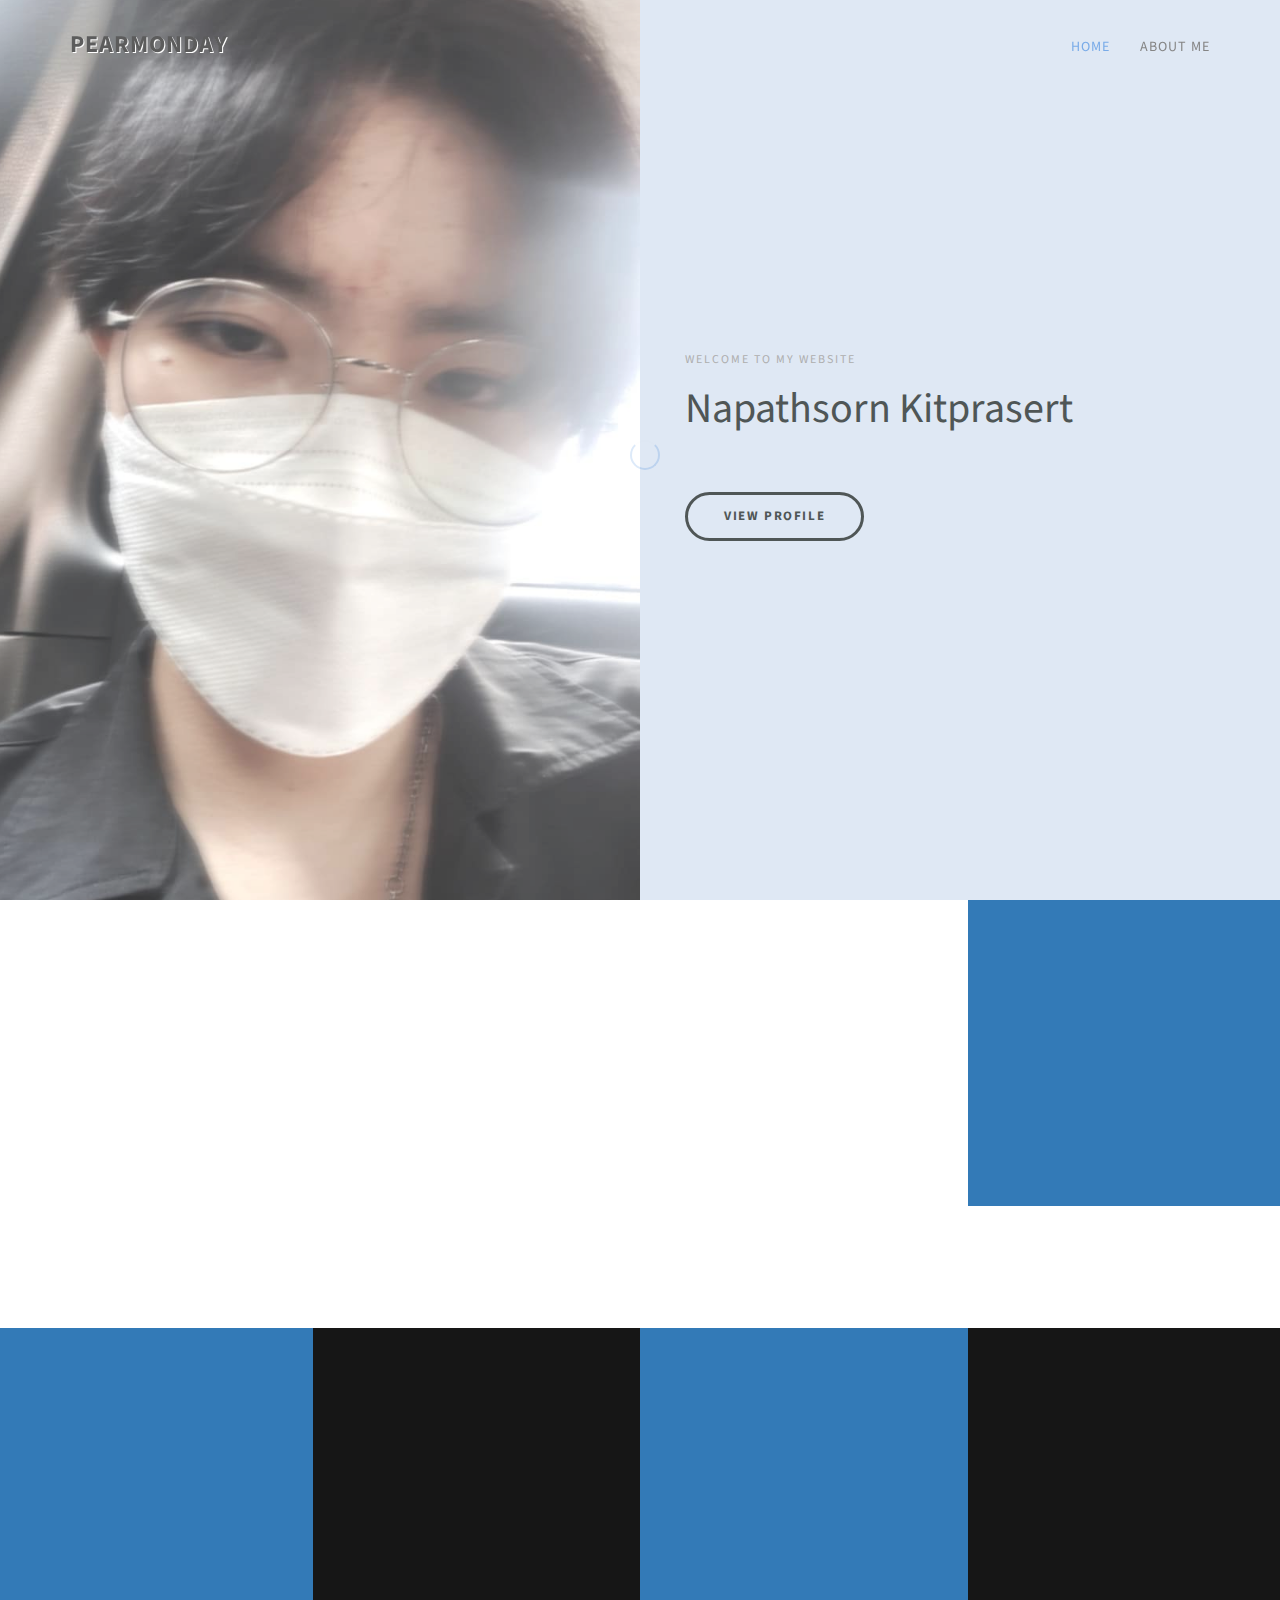
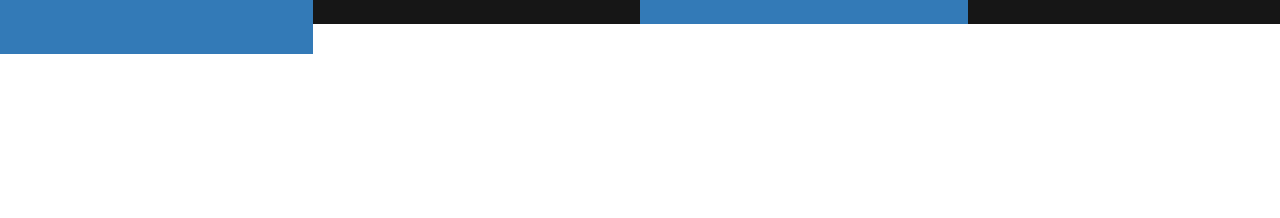
<file: index.html>
<!DOCTYPE html>
<html lang="en">
<head>
<meta charset="UTF-8">
<meta http-equiv="X-UA-Compatible" content="IE=Edge">
<meta name="description" content="">
<meta name="keywords" content="">
<meta name="author" content="">
<meta name="viewport" content="width=device-width, initial-scale=1, maximum-scale=1">

<title>Stimulus HTML CSS Template</title>
<!--
Stimulus Template
http://www.templatemo.com/tm-498-stimulus
-->
<link rel="stylesheet" href="css/bootstrap.min.css">
<link rel="stylesheet" href="css/animate.css">
<link rel="stylesheet" href="css/font-awesome.min.css">
<link rel="stylesheet" href="css/templatemo-style.css">

<link href="https://fonts.googleapis.com/css?family=Source+Sans+Pro:300,400,700" rel="stylesheet">

</head>
<body data-spy="scroll" data-target=".navbar-collapse" data-offset="50">


<!-- PRE LOADER -->

<div class="preloader">
     <div class="spinner">
          <span class="spinner-rotate"></span>
     </div>
</div>


<!-- Navigation Section -->

<div class="navbar navbar-fixed-top custom-navbar" role="navigation">
     <div class="container">

          <!-- navbar header -->
          <div class="navbar-header">
               <button class="navbar-toggle" data-toggle="collapse" data-target=".navbar-collapse">
                    <span class="icon icon-bar"></span>
                    <span class="icon icon-bar"></span>
                    <span class="icon icon-bar"></span>
               </button>
               <a href="#" class="navbar-brand">PEARMONDAY</a>
          </div>

          <div class="collapse navbar-collapse">
               <ul class="nav navbar-nav navbar-right">
                    <li><a href="#home" class="smoothScroll">Home</a></li>
                    <li><a href="#about" class="smoothScroll">About Me</a></li>
               </ul>
          </div>

     </div>
</div>


<!-- Home Section -->

<section id="home" class="parallax-section">
     <div class="container">
          <div class="row">

               <div class="col-md-6 col-sm-6">
                    <div class="home-img"></div>
               </div>

               <div class="col-md-6 col-sm-6">
                    <div class="home-thumb">
                         <div class="section-title">
                              <h4 class="wow fadeInUp" data-wow-delay="0.3s">welcome to my website</h4>
                              <h1 class="wow fadeInUp" data-wow-delay="0.6s"><strong>Napathsorn Kitprasert</strong></h1>
                              <a href="#about" class="wow fadeInUp smoothScroll section-btn btn btn-success" data-wow-delay="1.4s">view profile</a>
                              
                         </div>
                    </div>
               </div>


          </div>
     </div>
</section>


<!-- About Section -->

<section id="about" class="parallax-section">
     <div class="container">
          <div class="row">

               <div class="col-md-6 col-sm-12">
                    <div class="about-thumb">
                         <div class="wow fadeInUp section-title" data-wow-delay="0.4s">
                              <h1>PROFILE</h1>
                              <p>I ' am Napathsorn Kitprasert</p>
                              <p>School of Architecture and Design :  Media Technology</p>
                         </div>
                         <div class="wow fadeInUp" data-wow-delay="0.8s">
                              <h1>Hobby</h1>
                              <i class="fa fa-photo"></i>
                              <p>Photography</p>
                              <i class="fa fa-music"></i>
                              <p>Playing guitar</p>
                         </div>
                    </div>
               </div>

               <div class="col-md-3 col-sm-6">
                    <div class="background-image about-img"></div>
               </div>

               <div class="bg-primary col-md-3 col-sm-6">
                    <div class="skill-thumb">
                         <div class="wow fadeInUp section-title color-white" data-wow-delay="1.2s">
                              <h1>My Skills</h1>
                         </div>

                         <div class=" wow fadeInUp skills-thumb" data-wow-delay="1.6s">
                         <strong>Photoshop</strong>
                              <span class="color-white pull-right">80%</span>
                                   <div class="progress">
                                        <div class="progress-bar progress-bar-primary" role="progressbar" aria-valuenow="90" aria-valuemin="0" aria-valuemax="100" style="width: 90%;"></div>
                                   </div>

                         <strong>Task Photo</strong>
                              <span class="color-white pull-right">90%</span>
                                   <div class="progress">
                                        <div class="progress-bar progress-bar-primary" role="progressbar" aria-valuenow="70" aria-valuemin="0" aria-valuemax="100" style="width: 70%;"></div>
                                   </div>

                         <strong>Drawing</strong>
                              <span class="color-white pull-right">80%</span>
                                   <div class="progress">
                                        <div class="progress-bar progress-bar-primary" role="progressbar" aria-valuenow="80" aria-valuemin="0" aria-valuemax="100" style="width: 80%;"></div>
                                   </div>
                         </div>

                    </div>
               </div>

          </div>
     </div>
</section>


<!-- Service Section -->

<section id="service" class="parallax-section">
     <div class="container">
          <div class="row">

               <div class="bg-primary col-md-3 col-sm-6">
                    <div class="wow fadeInUp color-white service-thumb" data-wow-delay="0.8s">
                         <i class="fa fa-desktop"></i>
                              <h3>Project</h3>
                              <p class="color-white">Cinnamon Roll Wreath with Apples</p>
                              <a href="Week4_06092022/week4.html" class="color-white" data-wow-delay="1.4s">view</a>
                    </div>
               </div>

               <div class="bg-dark col-md-3 col-sm-6">
                    <div class="wow fadeInUp color-white service-thumb" data-wow-delay="1.2s">
                         <i class="fa fa-desktop"></i>
                         <form name="myForm" id="myForm" action="login.html"></form>
                              <h3>Project</h3>
                              <p class="color-white">Blog</p>
                             <a href="Week5_13092022/week5.html" class="color-white" data-wow-delay="1.4s">view</a>
                    </div>
               </div>

               <div class="bg-primary col-md-3 col-sm-6">
                    <div class="wow fadeInUp color-white service-thumb" data-wow-delay="1.6s">
                         <i class="fa fa-desktop"></i>
                             <h3>Project</h3>
                             <p class="color-white">Register and login</p>
                             <a href="Week6_20092022/register.html" class="color-white" data-wow-delay="1.4s">view</a>
                    </div>
               </div>

               <div class="bg-dark col-md-3 col-sm-6">
                    <div class="wow fadeInUp color-white service-thumb" data-wow-delay="2.0s">
                         <i class="fa fa-desktop"></i>
                             <h3>Project</h3>
                             <p class="color-white">Square game</p>
                             <a href="week7_27092022/index.html" class="color-white" data-wow-delay="1.4s">view</a>
                              

                    </div>
               </div>

          </div>
     </div>
</section>

<!-- Footer Section -->

<footer>
	<div class="container">
		<div class="row">

               <div class="col-md-12 col-sm-12">
                    <div class="wow fadeInUp footer-copyright" data-wow-delay="1.8s">
                    </div>
				<ul class="wow fadeInUp social-icon" data-wow-delay="2s">
                         <li><a href="https://www.facebook.com/pearmonday/" class="fa fa-facebook"></a></li>
                         <li><a href="https://www.instagram.com/pearmonday/" class="fa fa-instagram"></a></li>
                    </ul>
               </div>
			<div class="col-md-12 col-sm-12">
                    <div class="wow fadeInUp footer-copyright" data-wow-delay="1.8s">
                    </div>
				<ul class="wow fadeInUp social-icon" data-wow-delay="2s">
                         <li>Reference<a href="https://www.youtube.com/watch?v=G-Cr00UYokU" class="fa fa-youtube"></a></li>
                    </ul>
               </div>
		</div>
	</div>
</footer>



<!-- SCRIPTS -->

<script src="js/jquery.js"></script>
<script src="js/bootstrap.min.js"></script>
<script src="js/jquery.parallax.js"></script>
<script src="js/smoothscroll.js"></script>
<script src="js/wow.min.js"></script>
<script src="js/custom.js"></script>

</body>
</html>
</file>
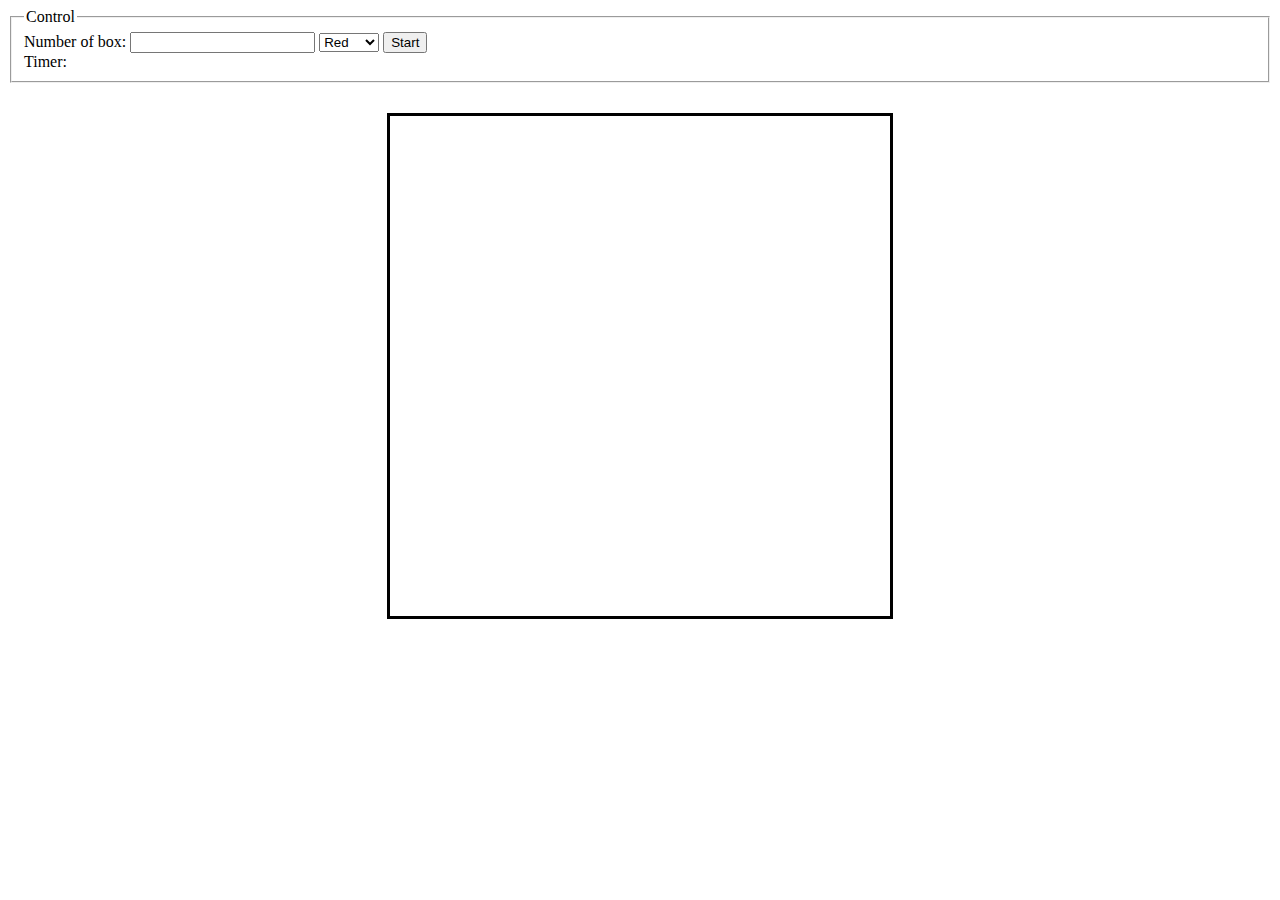
<file: week7_27092022/index.html>
<!DOCTYPE html>
<html>
	<head>
		<meta charset="UTF-8">
		<title>Square game</title>
		<script type="text/javascript" src="game.js"></script>
		<link rel="stylesheet" type="text/css" href="game.css">
	</head>
	<body>
		<!-- these codes were adapted from https://courses.cs.washington.edu/courses/cse154/17sp/lecture/more-dom/code/squares.html  -->

		<fieldset>
			<legend>Control</legend>
			Number of box: 
			<input type="text" name="numbox" id="numbox">
			<select name="color" id = "color">
  				<option value="red">Red</option>
  				<option value="blue">Blue</option>
  				<option value="green">Green</option>
			</select>
			<button id="start">Start</button>
			<div id="timerClock"> Timer:
				<div id="clock"></div>
			</div>
		</fieldset>

		
		

		<div id="game-container">
			<div id="game-layer"></div>
		</div>
	
	</body>
</html>
</file>
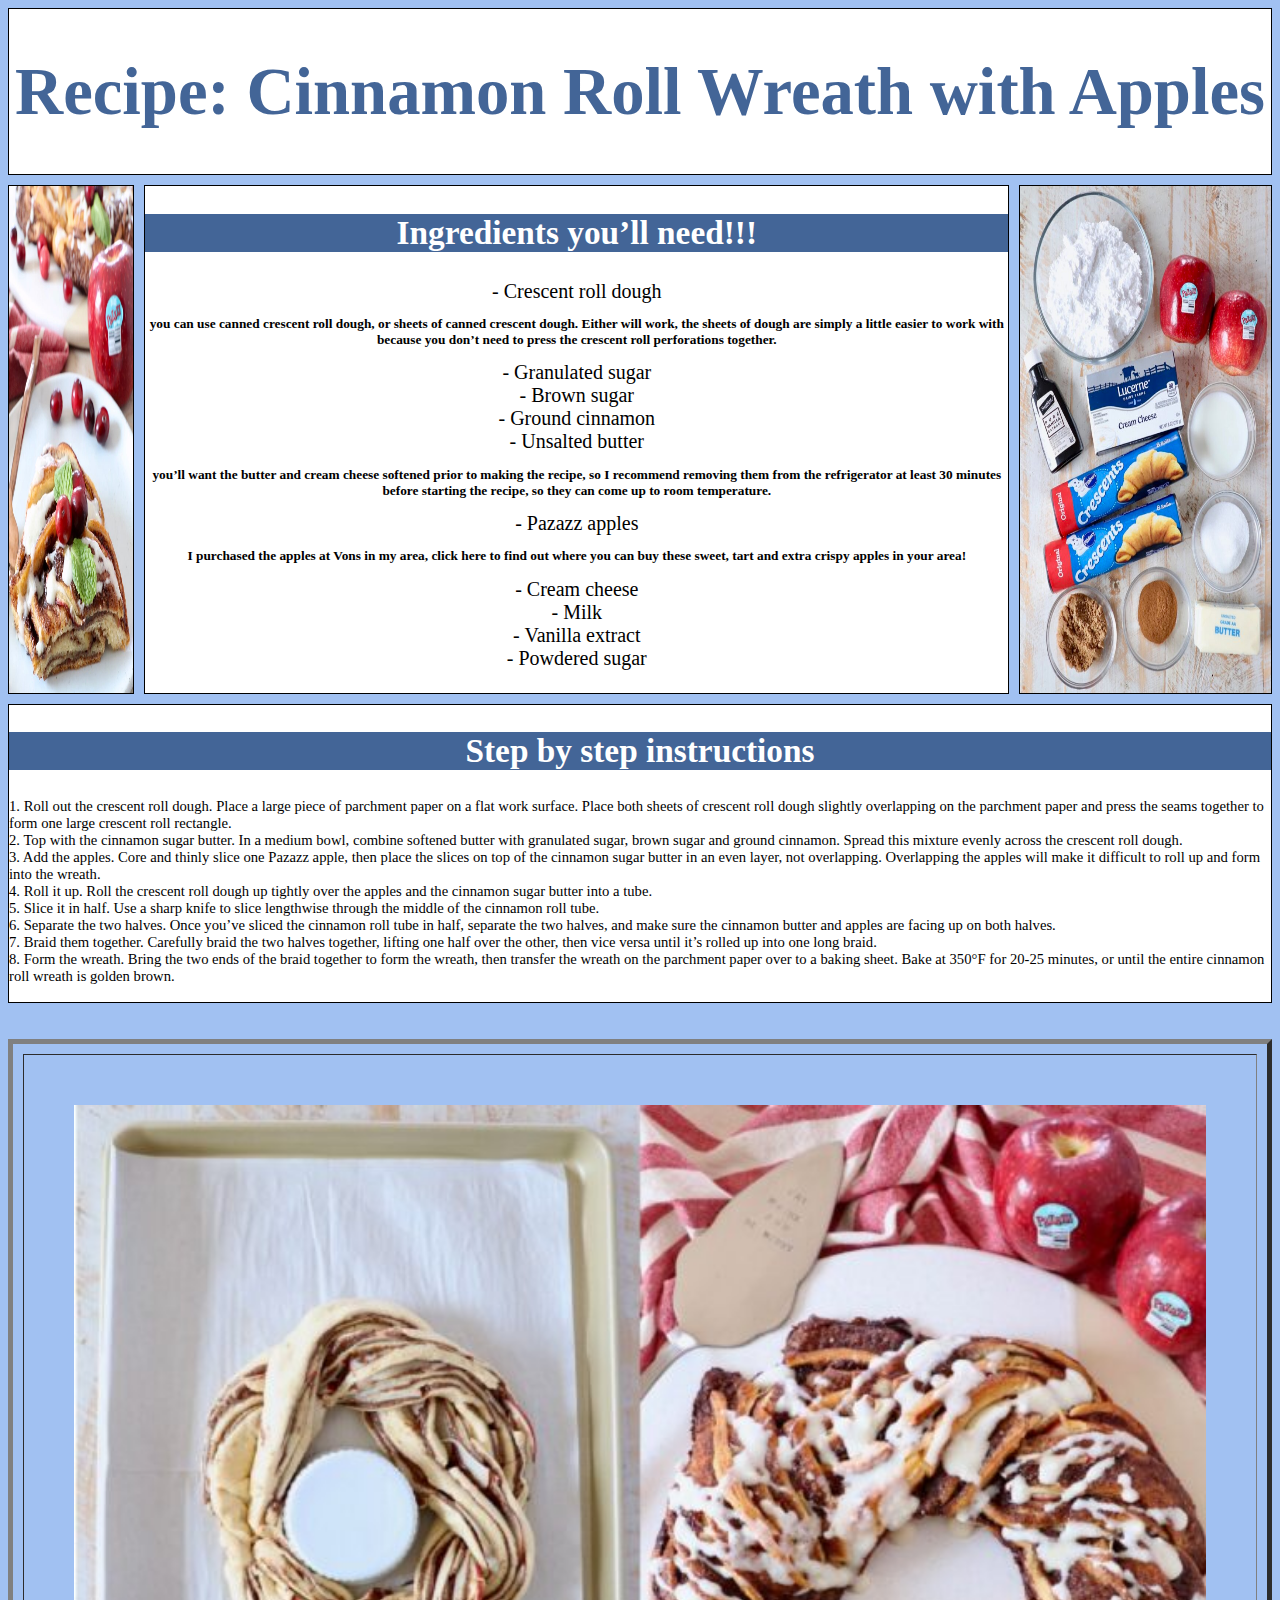
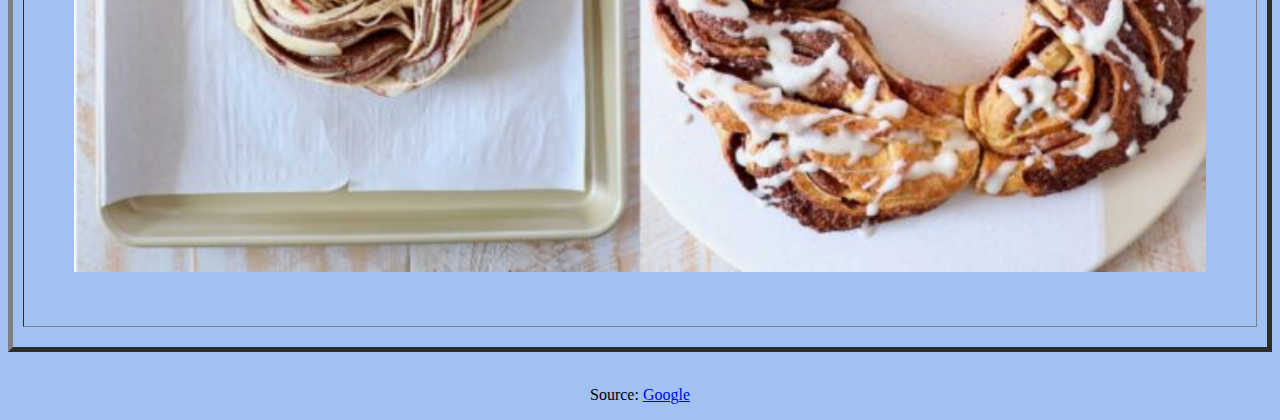
<file: Week4_06092022/week4.html>
<!DOCTYPE html>
<html>
<head>
	<meta charset='utf-8'>
	<meta http-equiv='X-UA-Compatible' content='IE=edge'>
	<title>Cinnamon Roll Wreath with Apples</title>
	<meta name='viewport' content='width=device-width, initial-scale=1'>

	<link rel='stylesheet' type='text/css' media='screen' href='cssweek4.css'>
    <script src='cssweek4.css'></script>
	
</head>
<body>
    <div class="grid-container">
        <div id="header">
            <h1>Recipe: Cinnamon Roll Wreath with Apples</h1>
        </div>
        <div id="main1">
            <img id="cinnamon3" src="cinnamon-3.jpeg" alt="cinnamon-3"/>
        </div>
        <div id="main2">
            <h2>Ingredients you’ll need!!!</h2>- Crescent roll dough 
            <br>
            <h3>
               you can use canned crescent roll dough, or sheets of canned crescent dough. Either will work, the sheets of dough are simply a little easier to work with because you don’t need to press the crescent roll perforations together.
            </h3>
            - Granulated sugar
            <br>
            - Brown sugar
            <br>
            - Ground cinnamon
            <br>
            - Unsalted butter 
            <h3>
                you’ll want the butter and cream cheese softened prior to making the recipe, so I recommend removing them from the refrigerator at least 30 minutes before starting the recipe, so they can come up to room temperature.
            </h3>
            - Pazazz apples 
            <h3>
            I purchased the apples at Vons in my area, click here to find out where you can buy these sweet, tart and extra crispy apples in your area!
            </h3>
            - Cream cheese
            <br>
            - Milk
            <br>
            - Vanilla extract
            <br>
            - Powdered sugar
            <br>
            <br>
        </div>
        <div id="right">
            <img id="cinnamon1" src="cinnamon-1.jpeg" alt="cinnamon-1" />
        </div>
        <div id="footer">
            <h2>Step by step instructions</h2>
	
            <div class="flex_container">
        
            1. Roll out the crescent roll dough. Place a large piece of parchment paper on a flat work surface. Place both sheets of crescent roll dough slightly overlapping on the parchment paper and press the seams together to form one large crescent roll rectangle.
            <br>
            2. Top with the cinnamon sugar butter. In a medium bowl, combine softened butter with granulated sugar, brown sugar and ground cinnamon. Spread this mixture evenly across the crescent roll dough.
            <br>
            3. Add the apples. Core and thinly slice one Pazazz apple, then place the slices on top of the cinnamon sugar butter in an even layer, not overlapping. Overlapping the apples will make it difficult to roll up and form into the wreath.
            <br>
            4. Roll it up. Roll the crescent roll dough up tightly over the apples and the cinnamon sugar butter into a tube.
            <br>
            5. Slice it in half. Use a sharp knife to slice lengthwise through the middle of the cinnamon roll tube.
            <br>
            6. Separate the two halves. Once you’ve sliced the cinnamon roll tube in half, separate the two halves, and make sure the cinnamon butter and apples are facing up on both halves.
            <br>
            7. Braid them together. Carefully braid the two halves together, lifting one half over the other, then vice versa until it’s rolled up into one long braid.
            <br>
            8. Form the wreath. Bring the two ends of the braid together to form the wreath, then transfer the wreath on the parchment paper over to a baking sheet. Bake at 350°F for 20-25 minutes, or until the entire cinnamon roll wreath is golden brown.
            <br>
            <br>
            </div>
        </div>
	</div>
    <!-- <img id="cinnamon4" src="cinnamon-4.jpeg" alt="cinnamon-4" />
    <img id="cinnamon5" src="cinnamon-5.jpeg" alt="cinnamon-5" /> -->
    <br>
    <br>
    <TABLE BORDER="5" CELLPADDING="50" CELLSPACING="10" WIDTH="100%">
        <TR>
        <TD WIDTH="100%"><IMG SRC="cinnamon-6.jpeg" WIDTH="300" HEIGHT="200"></TD>
        <TR>
    </TABLE> 
    <br>
	<p> Source: <a href="https://whitneybond.com/cinnamon-roll-wreath/">Google</a></p>      
</body>
</html>
</file>
<file: Week5_13092022/week5.html>
<!DOCTYPE html>
<html>
<head>
	<meta charset='utf-8'>
	<meta http-equiv='X-UA-Compatible' content='IE=edge'>
	<title>Blogger</title>
	<meta name='viewport' content='width=device-width, initial-scale=1'>
	<link rel='stylesheet' type='text/css' media='screen' href='week5.css'>
	<script src='week5.js'></script>
</head>
<body>
	<div id="topic1"></div>
	<hr>
	<div id="comment1"></div>
	<hr>
	<div id="comment2"></div>
	<hr>
	<textarea name="text1" id="text1"></textarea> 
	<br/>
	<button type="button" onclick="postFunction()">Post</button>
	<button type="button" onclick="clearFunction()">Clear</button>
	
</body>
</html>
</file>
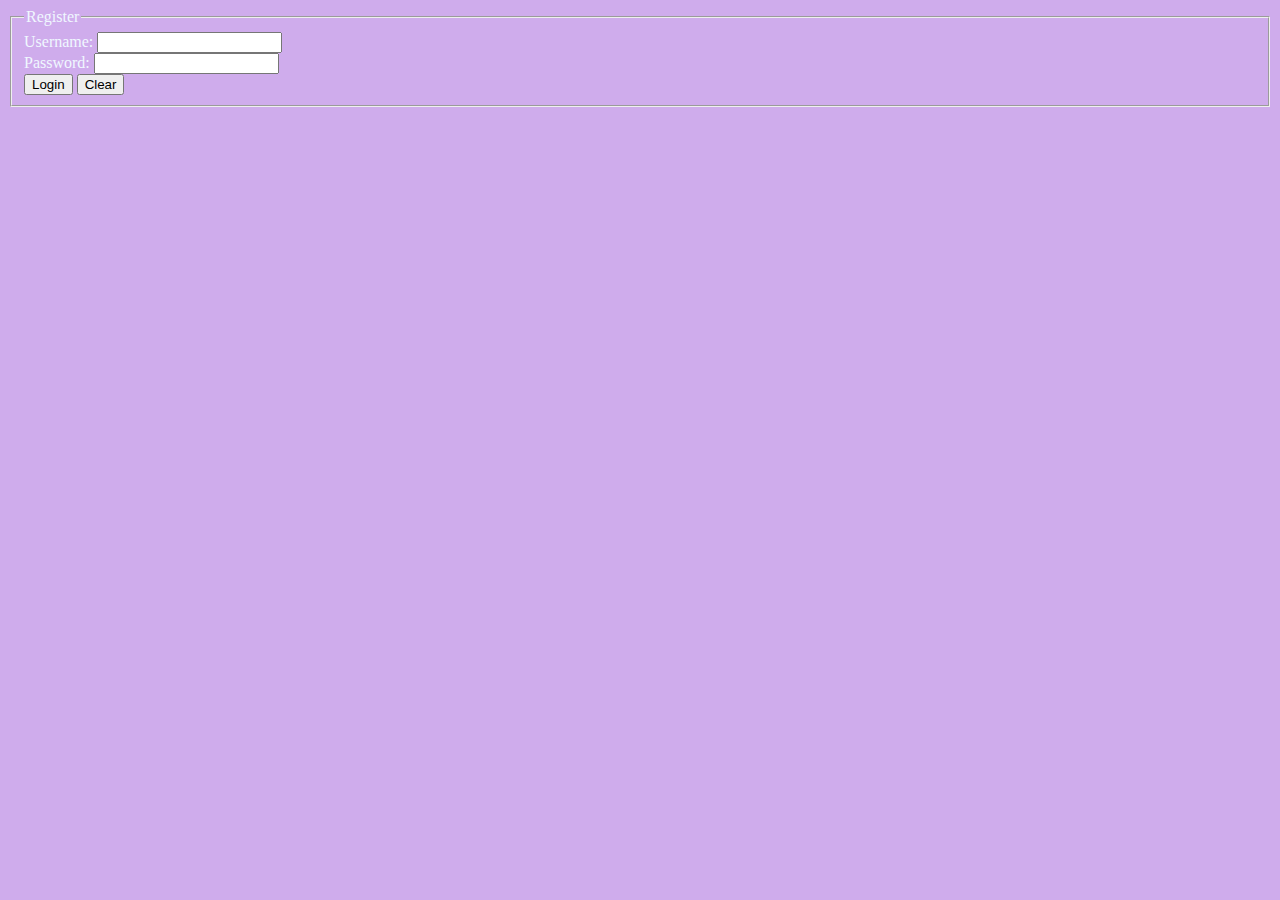
<file: Week6_20092022/login.html>
<!DOCTYPE html>
<html>
<head>
	<meta charset='utf-8'>
	<meta http-equiv='X-UA-Compatible' content='IE=edge'>
	<title>Page Title</title>
	<meta name='viewport' content='width=device-width, initial-scale=1'>
	<link rel='stylesheet' type='text/css' media='screen' href='login.css'>
	<script src='login.js'></script>
</head>
<body>
	<form name="myLogin" id = "myLogin">
		<fieldset>
			<legend>Register</legend>
			Username: 
			<input type="text" name="username" id="username" required>
			<br>
			Password: 
			<input type="password" name="password" required>
			<br>
			<input type="submit" value="Login">
			<input type="reset" value="Clear">
		</fieldset>
	</form>
</body>
</html>
</file>
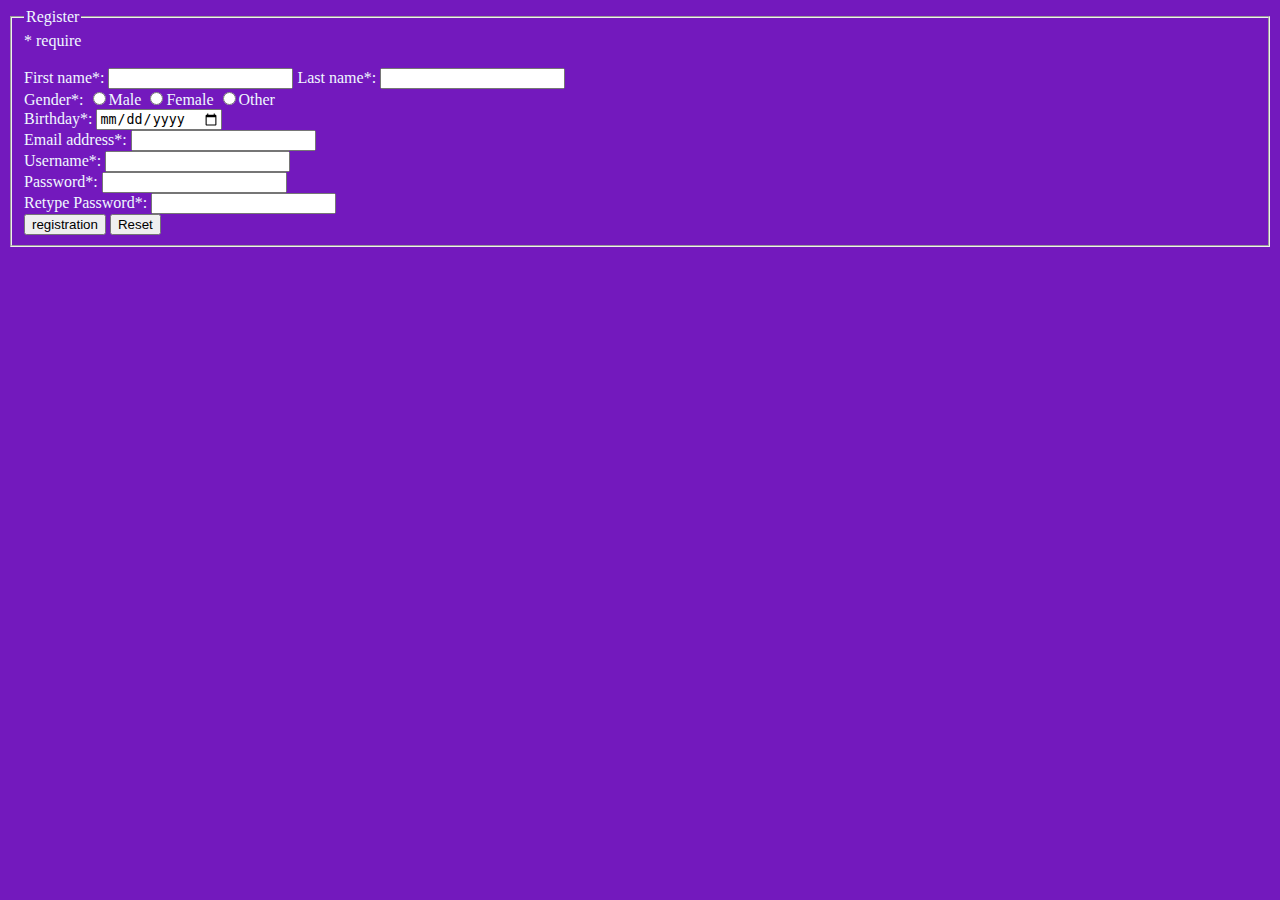
<file: Week6_20092022/register.html>
<!DOCTYPE html>
<html>
<head>
 <meta charset='utf-8'>
 <meta http-equiv='X-UA-Compatible' content='IE=edge'>
 <title>Page Title</title>
 <meta name='viewport' content='width=device-width, initial-scale=1'>
 <link rel='stylesheet' type='text/css' media='screen' href='register.css'>
 <script src='register.js'></script>
</head>
<body>
 <form name="myForm" id="myForm" action="login.html">
  <fieldset>
   <legend>Register</legend>
   <span>* require</span> <br>
   <span id="errormsg"></span> <br>
   First name*: 
   <input type="text" name="firstname" required>
   Last name*: 
   <input type="text" name="lastname" required>
   <br>
   Gender*: 
   <input type="radio" name="gender" value="male" >Male
   <input type="radio" name="gender" value="female" >Female
   <input type="radio" name="gender" value="female" >Other
   <br>
   Birthday*: 
   <input type="date" name="bday" value="" required>
   <br>
   Email address*: 
   <input type="email" name="email" required>
   <br>
   Username*: 
   <input type="text" name="username" required>
   <br>
   Password*: 
   <!-- <input type="password" name="password" id="password"  required> -->
   <input type="password" name="password" id="password"/>
   <br>
   Retype Password*: 
   <!-- <input type="password" name="confirm_password" id="confirm_password"  required> -->
   <input type="password" name="confirm_password" id="confirm_password"/>
   <br>
   <!-- <input type="submit" value="Register" id="submit" disabled/> -->
   <input type="submit" name="submit"  value="registration"  id="submit"/>
   <input type="reset" value="Reset">
  </fieldset>
 </form>
</body>
</html>
</file>
<file: css/templatemo-style.css>
/*

Stimulus Template

http://www.templatemo.com/tm-498-stimulus

*/

body {
	background: #ffffff;
    font-family: 'Source Sans Pro', sans-serif;
    font-style: normal;
	font-weight: 300;
    overflow-x: hidden;
}

html,body {
  width: 100%;
  height: 100%;
}


/*---------------------------------------
    Typorgraphy              
-----------------------------------------*/

h1,h2,h3,h4,h5,h6 {
  font-style: normal;
  font-weight: 300;
}

h1,h2,h3 {
  font-weight: 300;
}

h1 {
  font-size: 42px;
  padding-bottom: 14px;
  margin-bottom: 0px;
}

h2 {
  font-size: 42px;
  line-height: 52px;
  margin-top: 0px;
}

h3 {
  font-size: 26px;
  line-height: 32px;
  padding-bottom: 6px;
}

h4 {
  color: #999;
  font-size: 12px;
  font-weight: normal;
  letter-spacing: 2px;
  text-transform: uppercase;
  padding-top: 6px;
}

h5 {
  color: #666666;
}

strong {
  color: #232B2B;
  font-weight: normal;
}

p {
    color: #888;
    font-size: 16px;
    font-weight: 300;
    line-height: 28px;
    letter-spacing: 0.2px;
}

.section-btn {
  background-color: transparent;
  border: 3px solid #232B2B;
  border-radius: 100px;
  color: #232B2B;
  font-size: 13px;
  font-weight: bold;
  letter-spacing: 1.6px;
  padding: 12px 36px;
  margin-top: 42px;
  transition: all 0.4s ease-in-out;
  text-transform: uppercase;
}

.section-btn:hover {
  background: #5796e3;
  border-color: transparent;
  color: #ffffff;
}

.btn-success:focus {
  background-color: #000;
  border-color: transparent;
}

.parallax-section {
  background-attachment: fixed !important;
  background-size: cover !important;
}

.section-title {
  position: relative;
  padding-bottom: 22px;
}

#about,
#service,
#experience,
#education,
#contact {
  position: relative;
}

#home .container,
#about .container, 
#experience .container,
#service .container,
#education .container,
#contact .container {
  width: 100%;
  padding: 0;
  margin: 0;
}

#experience .experience-thumb,
#education .education-thumb  {
  padding: 22px 42px 42px 42px;
}

#service,
#quotes,
footer {
  text-align: center;
}

#experience,
#education {
  background: #5796e3;
}

.background-image {
    background-position: 50% 50% !important;
    background-size: cover !important;
    width: 100%;
    height: 100%;
    min-height: 75vh;
    position: absolute;
    top: 0;
    right: 0;
    bottom: 0;
    left: 0;
}

.color-white {
  color: #ffffff;
}

.bg-dark {
  background: #161616;
}



/*---------------------------------------
    General               
-----------------------------------------*/

html{
  -webkit-font-smoothing: antialiased;
}

a {
  color: #5796e3;
  -webkit-transition: 0.5s;
  -o-transition: 0.5s;
  transition: 0.5s;
  text-decoration: none !important;
}
a:hover, a:active, a:focus {
  color: #5796e3;
  outline: none;
}

* {
  -webkit-box-sizing: border-box;
  -moz-box-sizing: border-box;
  box-sizing: border-box;
}

*:before,
*:after {
  -webkit-box-sizing: border-box;
  -moz-box-sizing: border-box;
  box-sizing: border-box;
}



/*---------------------------------------
    Preloader section              
-----------------------------------------*/

.preloader {
  position: fixed;
  top: 0;
  left: 0;
  width: 100%;
  height: 100%;
  z-index: 99999;
  display: flex;
  flex-flow: row nowrap;
  justify-content: center;
  align-items: center;
  background: none repeat scroll 0 0 #ffffff;
}

.spinner {
  border: 1px solid transparent;
  border-radius: 5px;
  position: relative;
}

.spinner:before {
  content: '';
  box-sizing: border-box;
  position: absolute;
  top: 50%;
  left: 50%;
  width: 30px;
  height: 30px;
  margin-top: -10px;
  margin-left: -10px;
  border-radius: 50%;
  border: 2px solid #5796e3;
  border-top-color: #f9f9f9;
  animation: spinner .6s linear infinite;
}

@-webkit-keyframes spinner {
  to {transform: rotate(360deg);}
}

@keyframes spinner {
  to {transform: rotate(360deg);}
}



/*---------------------------------------
    Navigation section              
-----------------------------------------*/

.custom-navbar {
    margin-bottom: 0;
    background-color: #ffffff;
}

.custom-navbar .navbar-brand {
    color: #333;
	text-shadow: 1px 1px #fff;
    font-weight: bold;
    font-size: 24px;
    line-height: 35px;
    letter-spacing: 1px;
}

.custom-navbar .nav li a {
    color: #666;
    font-size: 14px;
    font-weight: 400;
    letter-spacing: 1px;
    text-transform: uppercase;
    line-height: 40px;
    transition: all 0.4s ease-in-out;
}

.custom-navbar .nav li a:hover {
    background: transparent;
    color: #5796e3;
}

.custom-navbar .navbar-nav > li > a:hover,
.custom-navbar .navbar-nav > li > a:focus {
  background-color: transparent;
}

.custom-navbar .nav li.active > a {
    background-color: transparent;
    color: #5796e3;
}

.custom-navbar .navbar-toggle {
    border: none;
    padding-top: 10px;
}

.custom-navbar .navbar-toggle {
    background-color: transparent;
}

.custom-navbar .navbar-toggle .icon-bar {
    background: #5796e3;
    border-color: transparent;
}

@media(min-width:768px) {
    .custom-navbar {
        padding: 12px 0;
        border-bottom: 0;
        background: 0 0; 
    }
    .custom-navbar.top-nav-collapse {
        background: #ffffff;
        box-shadow: 0px 2px 8px 0px rgba(50, 50, 50, 0.08);
        padding: 0;
    }

}



/*---------------------------------------
    Home section              
-----------------------------------------*/

#home h1 {
  padding-bottom: 18px;
}

#home .col-md-6 {
  background: #d7e2f1;
/* light blue color: #c3eafd; */
  padding-right: 0;
  padding-left: 0;
}

#home .home-img {
  background: url('../images/pearmonday.jpg') no-repeat;
  background-size: cover;
  background-position: 50% 50%;
  width: 100%;
  height: 100vh;
}

#home .home-thumb {
  display: -webkit-box;
  display: -webkit-flex;
  display: -ms-flexbox;
  display: flex;
  -webkit-box-align: center;
  -webkit-align-items: center;
  -ms-flex-align: center;
  align-items: center;
  height: 100vh;
  padding: 0 45px 0 45px;
}



/*---------------------------------------
   About section              
-----------------------------------------*/


#about .about-thumb,
#about .skill-thumb {
  padding: 22px 32px 32px 32px;
}

#about .progress {
  background: #ffffff;
  border-radius: 0px;
  box-shadow: none;
  height: 2px;
}

#about .progress-bar-primary {
  background: #232B2B;
}

#about strong,
#about span {
  font-weight: bold;
  display: inline-block;
  padding-bottom: 8px;
}


/*---------------------------------------
    Service section              
-----------------------------------------*/

#service p {
  font-size: 18px;
  line-height: 30px;
}

#service .service-thumb {
  padding: 52px 22px 52px 22px;
}

#service .service-thumb .fa {
  font-size: 42px;
  padding-bottom: 22px;
}


/*---------------------------------------
   Social icon             
-----------------------------------------*/

.social-icon {
    position: relative;
    padding: 0;
    margin: 0;
    text-align: center;
}

.social-icon li {
    display: inline-block;
    list-style: none;
}

.social-icon li a {
    border: 2px solid transparent;
    color: #999;
    border-radius: 100px;
    cursor: pointer;
    font-size: 16px;
    text-decoration: none;
    transition: all 0.4s ease-in-out;
    width: 50px;
    height: 50px;
    line-height: 50px;
    text-align: center;
    vertical-align: middle;
    position: relative;
    margin: 22px 4px 10px 4px;
}

.social-icon li a:hover {
    background: #4c90e9;
    border-color: #ffffff;
    color: #ffffff;
    transform: scale(1.1);
}



/*---------------------------------------
   Mobile Responsive         
-----------------------------------------*/

@media only screen and (max-width: 580px) {
  h1 {
    font-size: 32px;
  }

  h2 {
    font-size: 28px;
    line-height: inherit;
  }

  h3 {
    font-size: 22px;
    line-height: inherit;
  }
}

@media only screen and (max-width: 767px) {
  .custom-navbar .navbar-brand {
    line-height: 18px;
  }

  #home .home-thumb {
    height: auto;
    padding-top: 32px;
    padding-bottom: 12px;
  }

  #home .container,
  #about .container, 
  #experience .container,
  #service .container,
  #education .container,
  #contact .container {
    padding-right: 15px;
    padding-left: 15px;
  }

  #about .col-md-3,
  #experience .col-md-6,
  #education .col-md-6,
  #contact .col-md-3 {
    padding: 0;
    margin: 0;
  }

  .background-image {
    position: relative;
    min-height: 65vh;
  }
}

@media only screen and (max-width: 1024px) {
  .section-title {
    padding-bottom: 12px;
  }

  footer {
    padding: 40px 0;
  }
}
</file>
<file: week7_27092022/game.css>
#game-container {
	margin-top: 30px;
    display: flex;
    justify-content: space-around;
}

#game-layer {
    position: relative;
    width: 500px;
    height: 500px;
    
    border: 3px solid black;
}

.square {
    position: absolute;
    width: 25px;
    height: 25px;
    border: 3px solid black;
}

.red{
    background-color: red; 
}
.blue{
    background-color: blue; 
}

.green{
    background-color: green; 
}
</file>
<file: Week4_06092022/cssweek4.css>
body
{
    background-color:#a1c1f2;
}
.grid-container{
    display: grid;
    grid-template-columns: 10% auto 20%;
    grid-gap: 10px;
}

.grid-container > div{
    border: 1px solid black;
    font-size: 20px;
    text-align: center;
    background-color:white;
}
#header
{
    grid-column: 1 / span 3;
}

#menu
{
    grid-column: 1 / span 1;
}

#main
{
    grid-column: 2 / span 1;
}
#right
{
    grid-column: 3 / span 1;
}

#footer
{
    grid-column: 1 / span 3;
}

h1
{
    color: #436597;
    font-size: 50pt;
    font-family: Georgia, 'Times New Roman', Times, serif;
}
img{
    width: 100%;
    height: 100%;
}
div{
    text-align: left;
}
/* #cinnamon3
{
    width: 300pt;
} */
h2
{
    background-color:#436597;
    color: #ffffff;
    font-size: 25pt;
    font-family: Georgia, 'Times New Roman', Times, serif;
}
.flex_container
{
    display: flex;
    flex-wrap: wrap;
    
    width: 100%;
    font-size: 11pt;
    /* border: 2px solid #ffffff; */
}

h3
{
    color: #000000;
    font-size: 10pt;
    font-family: Georgia, 'Times New Roman', Times, serif;
}
/* #cinnamon1
{
    width: 175pt;
    float: right;
} */
/* #cinnamon4
{
    width: 175pt;
    float: left;
}
#cinnamon5
{
    width: 175pt;
    float: right;
} */
TABLE 
{
    text-align: center; 
}
p
{
    text-align: center; 
}

@media only screen and (max-width: 767px){
    body{
        background-color: #1f75f6;
    }
    .grid-container{
        display: grid;
        grid-template-columns: auto 20%;
        grid-gap: 10px;
    }
    #header{
        grid-column: 1 / span 2;
    }
    
    #menu{
        grid-column: 1 / span 2;
        text-align: left;
    }
    
    #menu div{
        display: inline-block;
    }

    #main{
        grid-column: 1 / span 1;
    }
    #right{
        grid-column: 2 / span 1;
    }
    #footer{
        grid-column: 1 / span 2;
    }
} 

@media only screen and (max-width: 500px){
    body{
        background-color: #1673ff;
    }
    .grid-container{
        display: grid;
        grid-template-columns: auto;
        grid-gap: 10px;
    }
    #header{
        grid-column: 1 / span 1;
    }
    
    #menu{
        grid-column: 1 / span 1;
    }
    
    #main{
        grid-column: 1 / span 1;
    }
    #right{
        grid-column: 1 / span 1;
    }
    #footer{
        grid-column: 1 / span 1;
    }
}
</file>
<file: Week5_13092022/week5.css>
body
{
    background-color: rgb(136, 98, 234);
}
div
{
    text-align: center;
    color: aliceblue;
    font-size: 30px;
}
</file>
<file: Week6_20092022/login.css>
body
{
    background: rgb(207, 172, 236); /* For browsers that do not support gradients */
    /* background: -webkit-linear-gradient(left top, rgb(150, 114, 179),  rgb(115, 25, 189)); For Safari 5.1 to 6.0 */
}
form
{
    color: aliceblue;
}
fieldset
{
    color:aliceblue;
}
/* @media only screen and (max-width: 767px){
    body
    {
        background-color: rgb(150, 114, 179);
    }  
} 

@media only screen and (max-width: 500px){
    body
    {
        background-color: rgb(115, 25, 189);
    }
}   */
</file>
<file: Week6_20092022/register.css>
body
{
    background: rgb(115, 25, 189); /* For browsers that do not support gradients */
    /* background: -webkit-linear-gradient(left top, rgb(115, 25, 189), rgb(139, 101, 163)); For Safari 5.1 to 6.0 */
}
form
{
    color: aliceblue;
}
/* @media only screen and (max-width: 767px){
    body
    {
        background-color: rgb(150, 114, 179);
    }  
} 

@media only screen and (max-width: 500px){
    body
    {
        background-color: rgb(115, 25, 189);
    }
}   */
</file>
